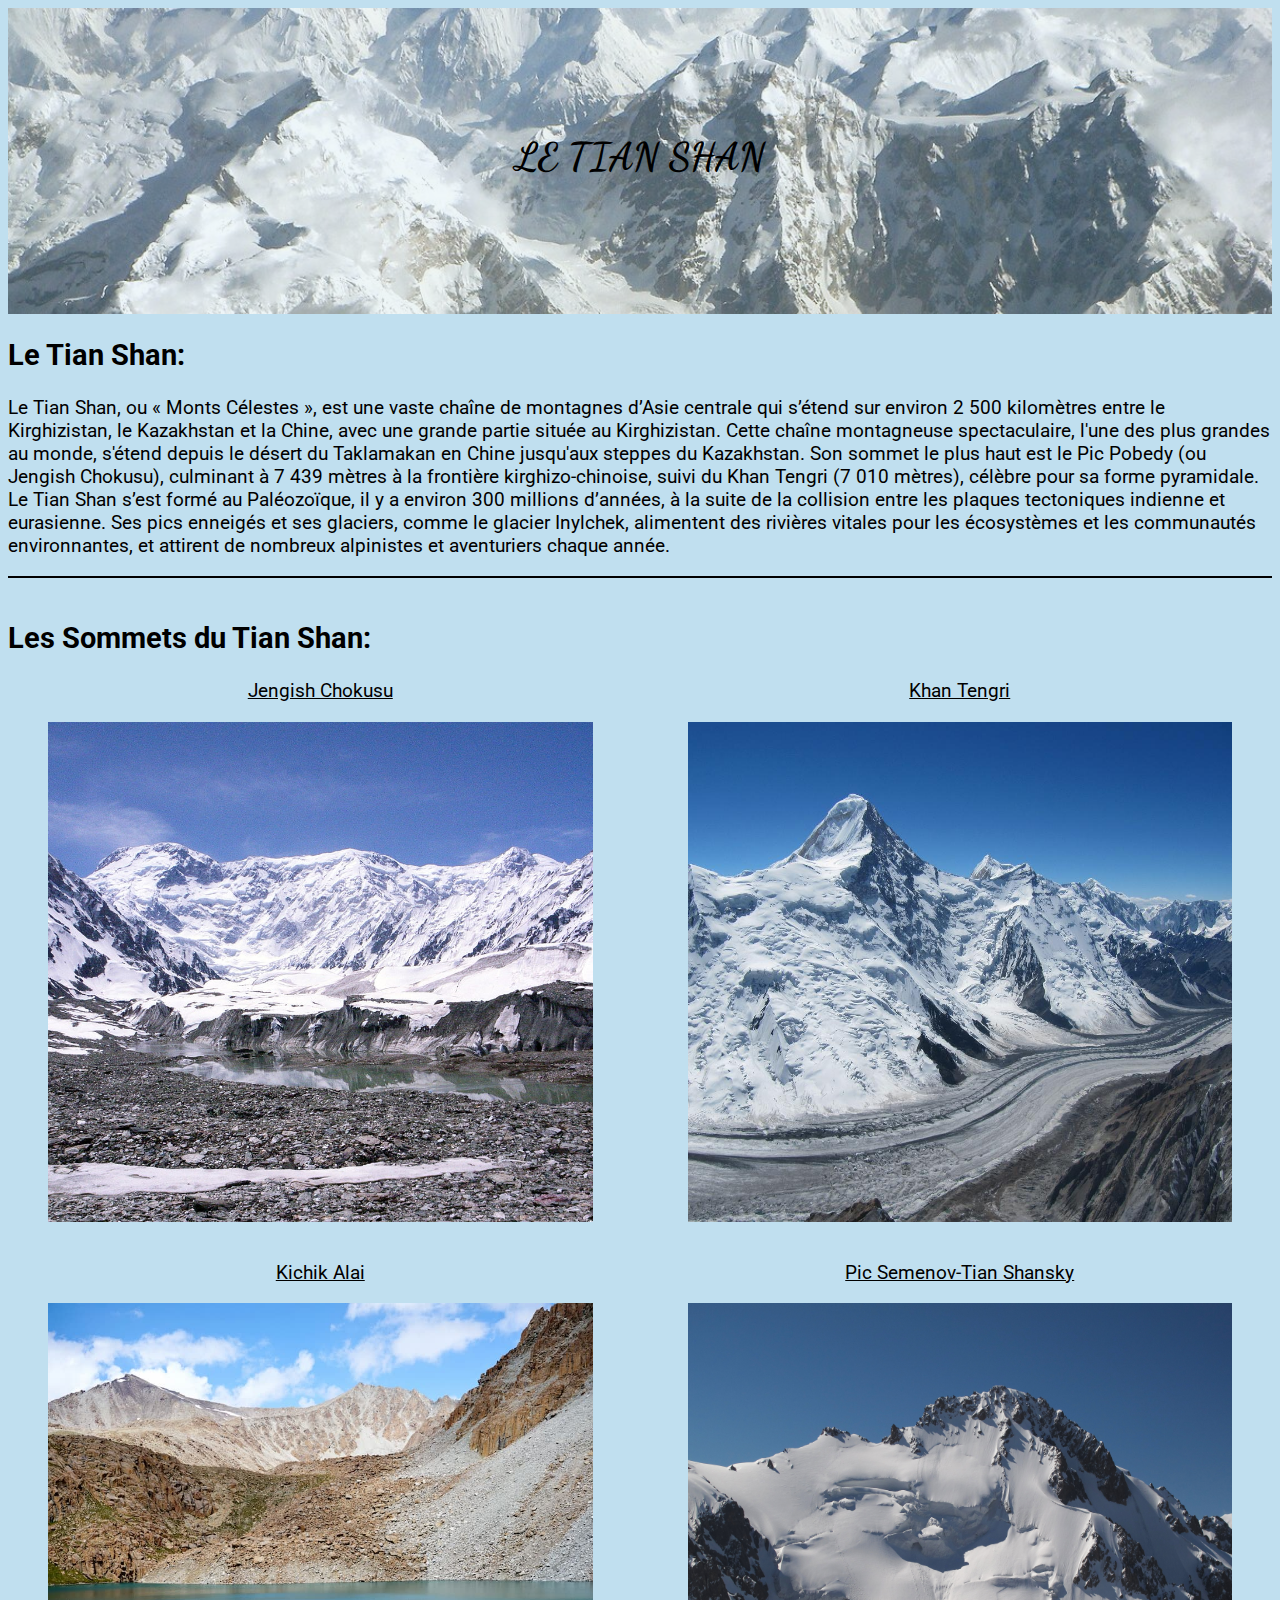
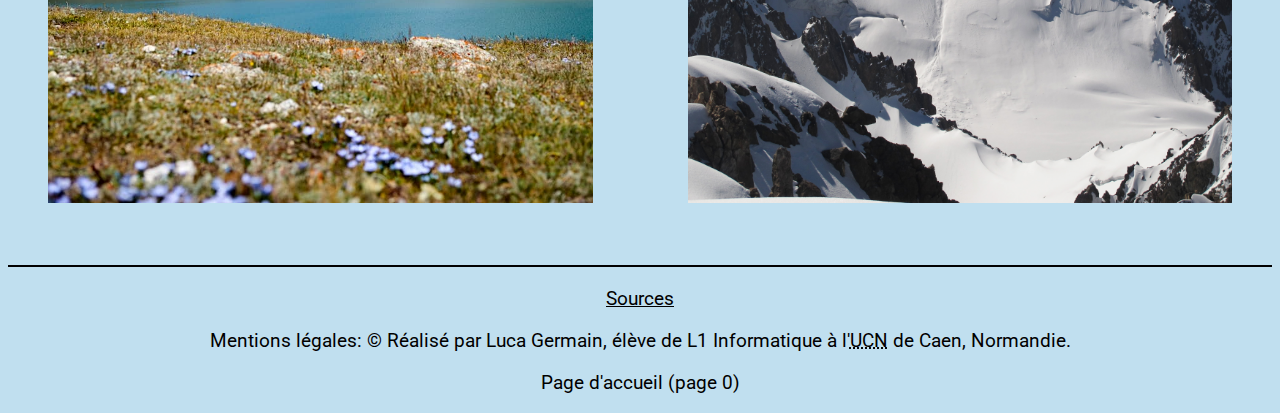
<file: index.html>
<!DOCTYPE html>
<html lang="fr">
<head>
  <meta charset="UTF-8">
  <title>Tian Shan</title>
  <link href="projet.CSS" rel="stylesheet">
  <meta name="author" content="germain242">
</head>

<body>  
    <header>
        <h1>LE TIAN SHAN</h1>
    </header>
    
    <main>
    <section>
        <h2>Le Tian Shan:</h2>
        <p>Le Tian Shan, ou « Monts Célestes », est une vaste chaîne de montagnes d’Asie centrale qui s’étend sur environ 2 500 kilomètres entre le Kirghizistan, le Kazakhstan et la Chine, avec une grande partie située au Kirghizistan. Cette chaîne montagneuse spectaculaire, l'une des plus grandes au monde, s'étend depuis le désert du Taklamakan en Chine jusqu'aux steppes du Kazakhstan. Son sommet le plus haut est le Pic Pobedy (ou Jengish Chokusu), culminant à 7 439 mètres à la frontière kirghizo-chinoise, suivi du Khan Tengri (7 010 mètres), célèbre pour sa forme pyramidale. Le Tian Shan s’est formé au Paléozoïque, il y a environ 300 millions d’années, à la suite de la collision entre les plaques tectoniques indienne et eurasienne. Ses pics enneigés et ses glaciers, comme le glacier Inylchek, alimentent des rivières vitales pour les écosystèmes et les communautés environnantes, et attirent de nombreux alpinistes et aventuriers chaque année.</p>
    </section>

    <section class="montagne">
        <h2>Les Sommets du Tian Shan: </h2>
        <ul>
            <li class="Jengish">
                <a href="pages/jengish.html">Jengish Chokusu
                <figure class="container">
                    <img src="Images/Jengish_Chokusu.jpeg" alt="Jengish Chokusu" class="image">
                    <figcaption class="overlay">
                        Le Jengish Chokusu (ou Pic Pobedy) est le point culminant de la chaîne du Tian Shan, atteignant 7 439 mètres. Situé à la frontière entre le Kirghizistan et la Chine, c'est le plus haut sommet du Tian Shan et le plus septentrional des sommets de plus de 7 000 mètres au monde. Sa traduction, « Montagne de la Victoire », souligne son importance dans la région. Découvert en 1943 et escaladé pour la première fois en 1956, il est réputé pour sa difficulté d’accès en raison des conditions météorologiques extrêmes et de la forte altitude.
                    </figcaption>
                </figure>
                </a>
            </li>

            <li class="Tengri">
                <a href="pages/Khan.html">Khan Tengri
                <figure class="container">
                    <img src="Images/Khan_Tengri.jpg" alt="Khan Tengri" class="image">
                    <figcaption class="overlay">
                        Le Khan Tengri, culminant à 7 010 mètres, est l'un des sommets les plus emblématiques de la chaîne du Tian Shan, partagé entre le Kirghizistan, le Kazakhstan, et la Chine. Ce sommet, surnommé la "Seigneur des Esprits" ou "Prince des Cieux," est célèbre pour sa forme pyramidale distincte et ses parois de marbre rouge qui réfléchissent la lumière du soleil, lui donnant une teinte spectaculaire au coucher du soleil. Considéré comme l'un des sommets les plus difficiles et techniques à gravir, il est prisé par les alpinistes chevronnés.
                    </figcaption>
                </figure>
                </a>
            </li>

            <li class="Kichick">
                <a href="pages/Kichik.html">Kichik Alai
                <figure class="container">
                    <img src="Images/KichickAlai.jpeg" alt="Kichik Alai" class="image">
                    <figcaption class="overlay">
                        Le Kichik-Alay (ou Petit-Alay) est une chaîne montagneuse située au sud du Kirghizistan, formant une sous-chaîne des monts Alay, qui se trouvent au nord de la frontière avec le Tadjikistan. Cette région est connue pour ses paysages spectaculaires, alternant vallées profondes et sommets escarpés, et elle sert de lien naturel entre la chaîne du Tian Shan et le massif du Pamir. Le Kichik-Alay est moins élevé que les chaînes voisines, mais son isolement et ses cols hauts en font une destination prisée pour le trekking et l’exploration, en particulier pour les amateurs de nature sauvage.
                    </figcaption>
                </figure>
                </a>
            </li>

            <li class="Semenov">
                <a href="pages/Semenov.html">Pic Semenov-Tian Shansky
                <figure class="container">
                    <img src="Images/Pic_Semenov_tian_shansky.jpeg" alt="Pic Semenov-Tian Shansky" class="image">
                    <figcaption class="overlay">
                        Le Pic Semenov est un sommet de la chaîne du Tian Shan, situé au Kirghizistan. Nommé en l'honneur de l'explorateur russe Piotr Semionov-Tian-Chanski, qui a grandement contribué à l'exploration de l'Asie centrale au XIXe siècle, ce pic symbolise l’héritage de l’exploration scientifique russe dans cette région reculée. Le Pic Semenov est moins célèbre que les sommets voisins comme le Pic Pobedy, mais il reste un objectif prisé pour les alpinistes en quête de défis dans le Tian Shan.
                    </figcaption>
                </figure>
                </a>
            </li>
        </ul>
    </section>
    </main>

    <footer>
        <a href="pages/Sources.html">Sources</a>
        <p>Mentions légales: © Réalisé par Luca Germain, élève de L1 Informatique à l'<abbr title="Université de Caen Normandie">UCN</abbr> de Caen, Normandie.</p>
        <p>Page d'accueil (page 0)</p>
    </footer>
</body>
</html>

<!-- Les sources sont : Encyclopedia Britanica, UIAA, GMBA, National Geographic, Central Asia Travel/Historical/Geography Resources -->
</file>
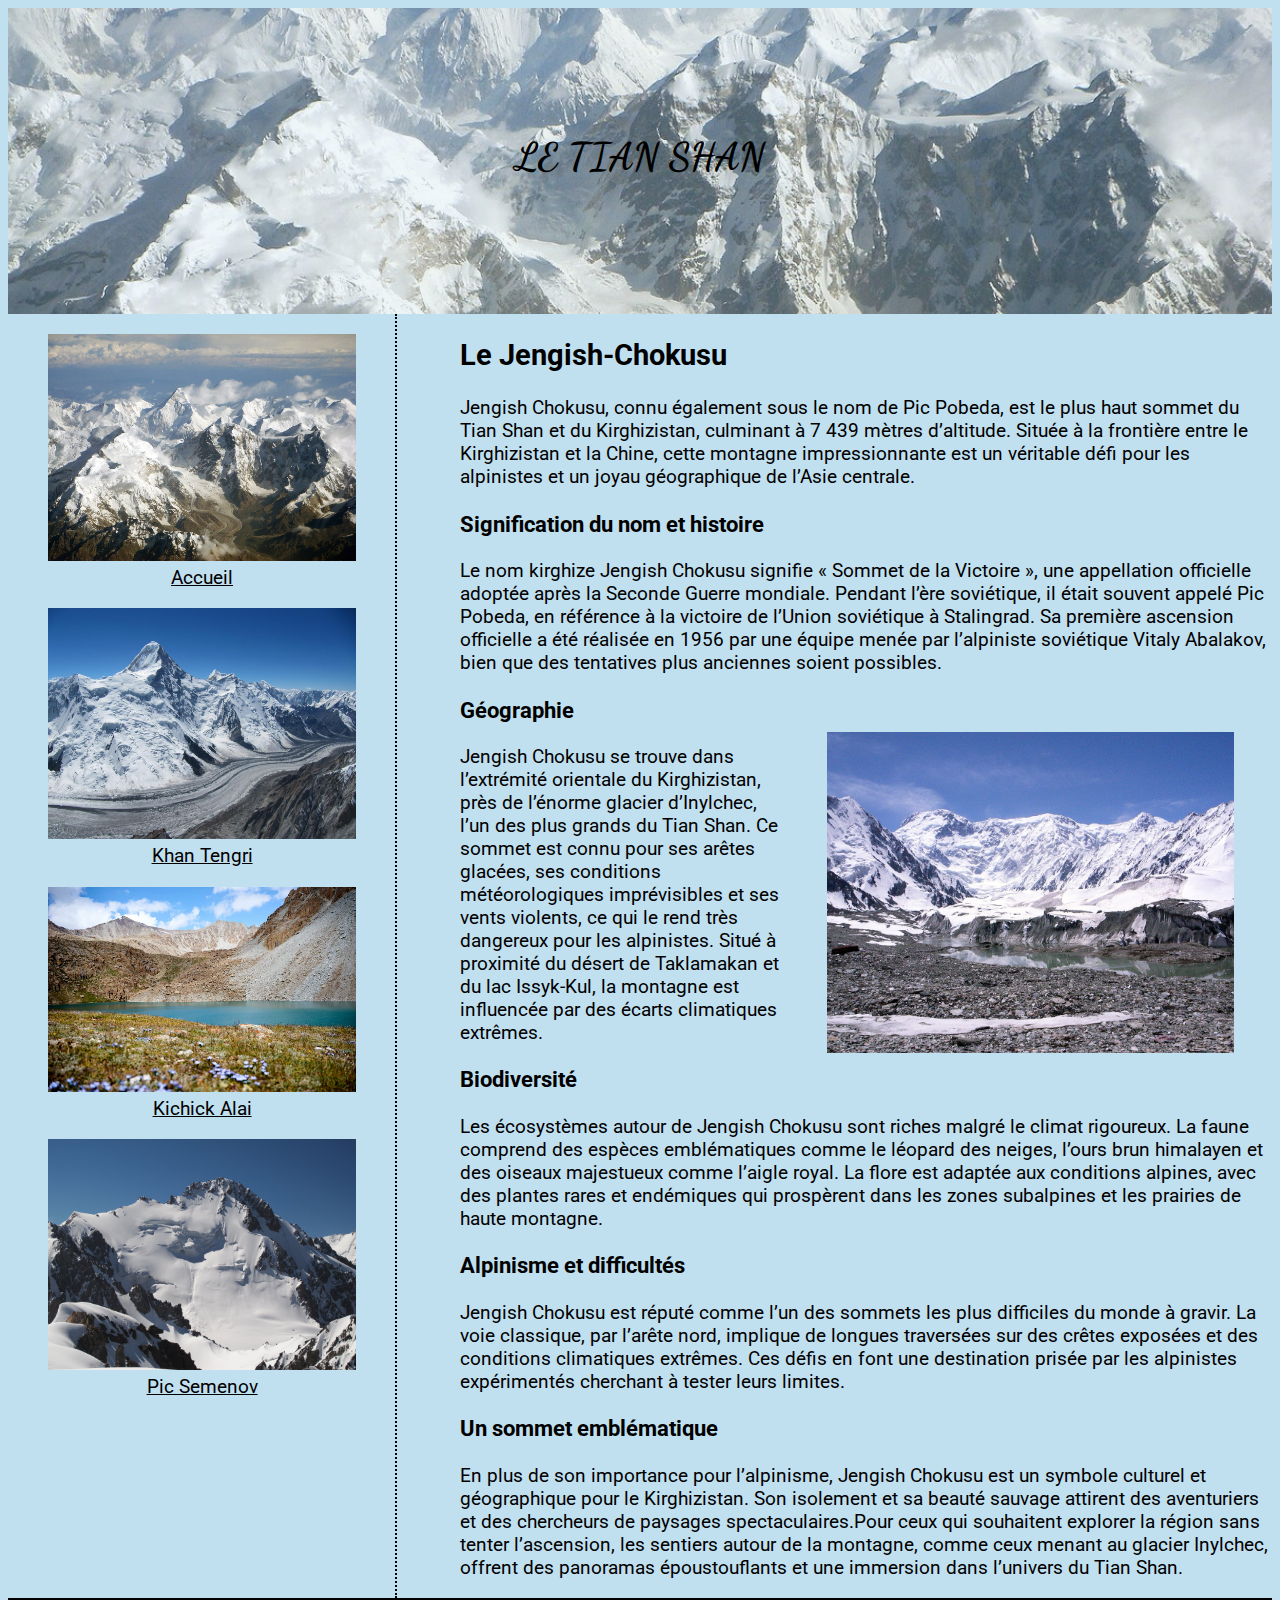
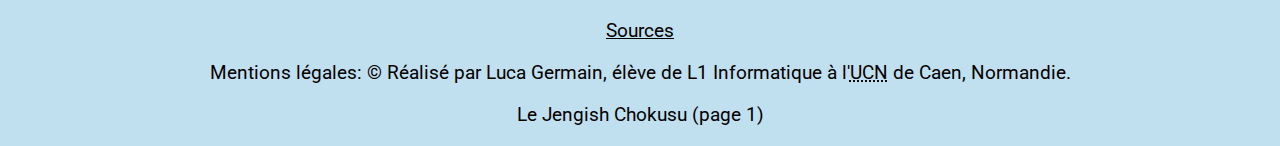
<file: pages/jengish.html>
<!DOCTYPE html>
<html lang="fr">
<head>
  <meta charset="UTF-8">
  <title>Tian Shan</title>
  <link href="../projet.CSS" rel="stylesheet">
  <meta name="author" content="germain242">
</head>
<body>
    <header>
        <h1>LE TIAN SHAN</h1>
    </header>
    <div class="pages">
        <nav class="menu">
            <ul>
                <li><a href="../index.html"><img src="../Images/banniere.jpeg" alt="Chaîne du Tian-Shan">Accueil</a></li>
                <li><a href="Khan.html"><img src="../Images/Khan_Tengri.jpg" alt="Khan Tengri">Khan Tengri</a></li>
                <li><a href="Kichik.html"><img src="../Images/KichickAlai.jpeg" alt="Kichik Alai">Kichick Alai</a></li>
                <li><a href="Semenov.html"><img src="../Images/Pic_Semenov_tian_shansky.jpeg" alt="Pic Semenov-Tian Shansky">Pic Semenov </a></li>
            </ul>
        </nav>
        <main class="content">
            <h2>Le Jengish-Chokusu</h2>
            <p>Jengish Chokusu, connu également sous le nom de Pic Pobeda, est le plus haut sommet du Tian Shan et du Kirghizistan, culminant à 7 439 mètres d’altitude. Située à la frontière entre le Kirghizistan et la Chine, cette montagne impressionnante est un véritable défi pour les alpinistes et un joyau géographique de l’Asie centrale.</p>
            <h3>Signification du nom et histoire</h3>
            <p>Le nom kirghize Jengish Chokusu signifie « Sommet de la Victoire », une appellation officielle adoptée après la Seconde Guerre mondiale. Pendant l’ère soviétique, il était souvent appelé Pic Pobeda, en référence à la victoire de l’Union soviétique à Stalingrad. Sa première ascension officielle a été réalisée en 1956 par une équipe menée par l’alpiniste soviétique Vitaly Abalakov, bien que des tentatives plus anciennes soient possibles​.</p>
            <img src="../Images/Jengish_Chokusu.jpeg" alt="Jengish-Chokusu">
            <h3>Géographie</h3>
            <p>Jengish Chokusu se trouve dans l’extrémité orientale du Kirghizistan, près de l’énorme glacier d’Inylchec, l’un des plus grands du Tian Shan. Ce sommet est connu pour ses arêtes glacées, ses conditions météorologiques imprévisibles et ses vents violents, ce qui le rend très dangereux pour les alpinistes. Situé à proximité du désert de Taklamakan et du lac Issyk-Kul, la montagne est influencée par des écarts climatiques extrêmes.</p>
            <h3>Biodiversité</h3>
            <p>Les écosystèmes autour de Jengish Chokusu sont riches malgré le climat rigoureux. La faune comprend des espèces emblématiques comme le léopard des neiges, l’ours brun himalayen et des oiseaux majestueux comme l’aigle royal. La flore est adaptée aux conditions alpines, avec des plantes rares et endémiques qui prospèrent dans les zones subalpines et les prairies de haute montagne.</p>
            <h3>Alpinisme et difficultés</h3>
            <p>Jengish Chokusu est réputé comme l’un des sommets les plus difficiles du monde à gravir. La voie classique, par l’arête nord, implique de longues traversées sur des crêtes exposées et des conditions climatiques extrêmes. Ces défis en font une destination prisée par les alpinistes expérimentés cherchant à tester leurs limites.</p>
            <h3>Un sommet emblématique</h3>
            <p>En plus de son importance pour l’alpinisme, Jengish Chokusu est un symbole culturel et géographique pour le Kirghizistan. Son isolement et sa beauté sauvage attirent des aventuriers et des chercheurs de paysages spectaculaires.Pour ceux qui souhaitent explorer la région sans tenter l’ascension, les sentiers autour de la montagne, comme ceux menant au glacier Inylchec, offrent des panoramas époustouflants et une immersion dans l’univers du Tian Shan​.</p>
        </main>
    </div>

    <footer>
        <a href="Sources.html">Sources</a>
        <p>Mentions légales: © Réalisé par Luca Germain, élève de L1 Informatique à l'<abbr title="Université de Caen Normandie">UCN</abbr> de Caen, Normandie.</p>
        <p>Le Jengish Chokusu (page 1)</p>
    </footer>
</body>
</html>
</file>
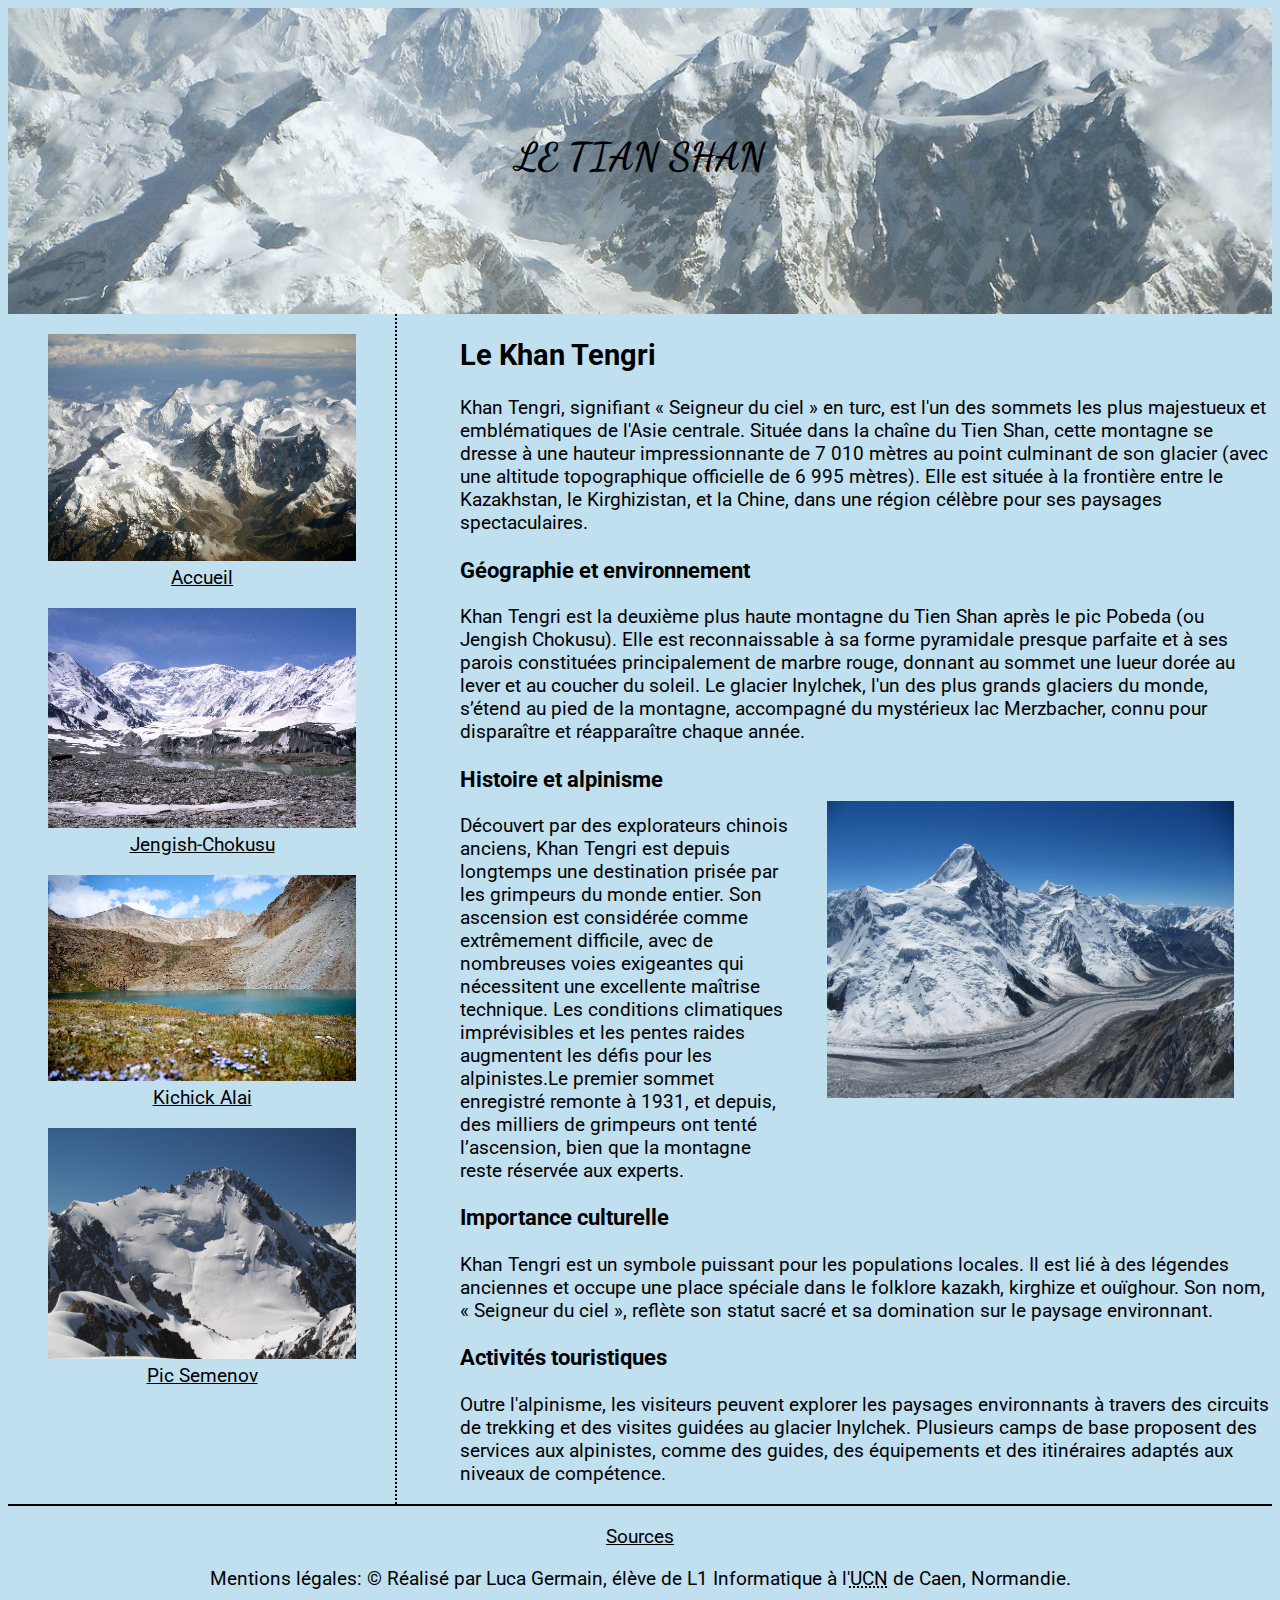
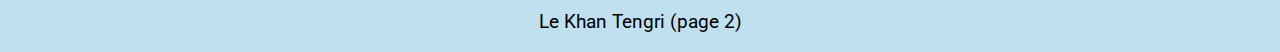
<file: pages/Khan.html>
<!DOCTYPE html>
<html lang="fr">
<head>
  <meta charset="UTF-8">
  <title>Tian Shan</title>
  <link href="../projet.CSS" rel="stylesheet">
  <meta name="author" content="germain242">
</head>
<body>
    <header>
        <h1>LE TIAN SHAN</h1>
    </header>
    <div class="pages">
        <nav class="menu">
            <ul>
                <li><a href="../index.html"><img src="../Images/banniere.jpeg" alt="Chaîne du Tian-Shan">Accueil</a></li>
                <li><a href="jengish.html"><img src="../Images/Jengish_Chokusu.jpeg" alt="Jengish-Chokusu">Jengish-Chokusu</a></li>
                <li><a href="Kichik.html"><img src="../Images/KichickAlai.jpeg" alt="Kichik Alai">Kichick Alai</a></li>
                <li><a href="Semenov.html"><img src="../Images/Pic_Semenov_tian_shansky.jpeg" alt="Pic Semenov-Tian Shansky">Pic Semenov</a></li>
            </ul>
        </nav>
        <main class="content">
            <h2>Le Khan Tengri</h2>
            <p>Khan Tengri, signifiant « Seigneur du ciel » en turc, est l'un des sommets les plus majestueux et emblématiques de l'Asie centrale. Située dans la chaîne du Tien Shan, cette montagne se dresse à une hauteur impressionnante de 7 010 mètres au point culminant de son glacier (avec une altitude topographique officielle de 6 995 mètres). Elle est située à la frontière entre le Kazakhstan, le Kirghizistan, et la Chine, dans une région célèbre pour ses paysages spectaculaires.</p>
            <h3>Géographie et environnement</h3>
            <p>Khan Tengri est la deuxième plus haute montagne du Tien Shan après le pic Pobeda (ou Jengish Chokusu). Elle est reconnaissable à sa forme pyramidale presque parfaite et à ses parois constituées principalement de marbre rouge, donnant au sommet une lueur dorée au lever et au coucher du soleil. Le glacier Inylchek, l'un des plus grands glaciers du monde, s’étend au pied de la montagne, accompagné du mystérieux lac Merzbacher, connu pour disparaître et réapparaître chaque année.</p>
             <img src="../Images/Khan_Tengri.jpg" alt="Khan Tengri">
            <h3>Histoire et alpinisme</h3>
            <p>Découvert par des explorateurs chinois anciens, Khan Tengri est depuis longtemps une destination prisée par les grimpeurs du monde entier. Son ascension est considérée comme extrêmement difficile, avec de nombreuses voies exigeantes qui nécessitent une excellente maîtrise technique. Les conditions climatiques imprévisibles et les pentes raides augmentent les défis pour les alpinistes.Le premier sommet enregistré remonte à 1931, et depuis, des milliers de grimpeurs ont tenté l’ascension, bien que la montagne reste réservée aux experts.</p>
            <h3>Importance culturelle</h3>
            <p>Khan Tengri est un symbole puissant pour les populations locales. Il est lié à des légendes anciennes et occupe une place spéciale dans le folklore kazakh, kirghize et ouïghour. Son nom, « Seigneur du ciel », reflète son statut sacré et sa domination sur le paysage environnant.</p>
            <h3>Activités touristiques</h3>
            <p>Outre l'alpinisme, les visiteurs peuvent explorer les paysages environnants à travers des circuits de trekking et des visites guidées au glacier Inylchek. Plusieurs camps de base proposent des services aux alpinistes, comme des guides, des équipements et des itinéraires adaptés aux niveaux de compétence.</p>
        </main>
    </div>
    <footer>
        <a href="Sources.html">Sources</a>
        <p>Mentions légales: © Réalisé par Luca Germain, élève de L1 Informatique à l'<abbr title="Université de Caen Normandie">UCN</abbr> de Caen, Normandie.</p>
        <p>Le Khan Tengri (page 2)</p>
    </footer>
</body>
</html>
</file>
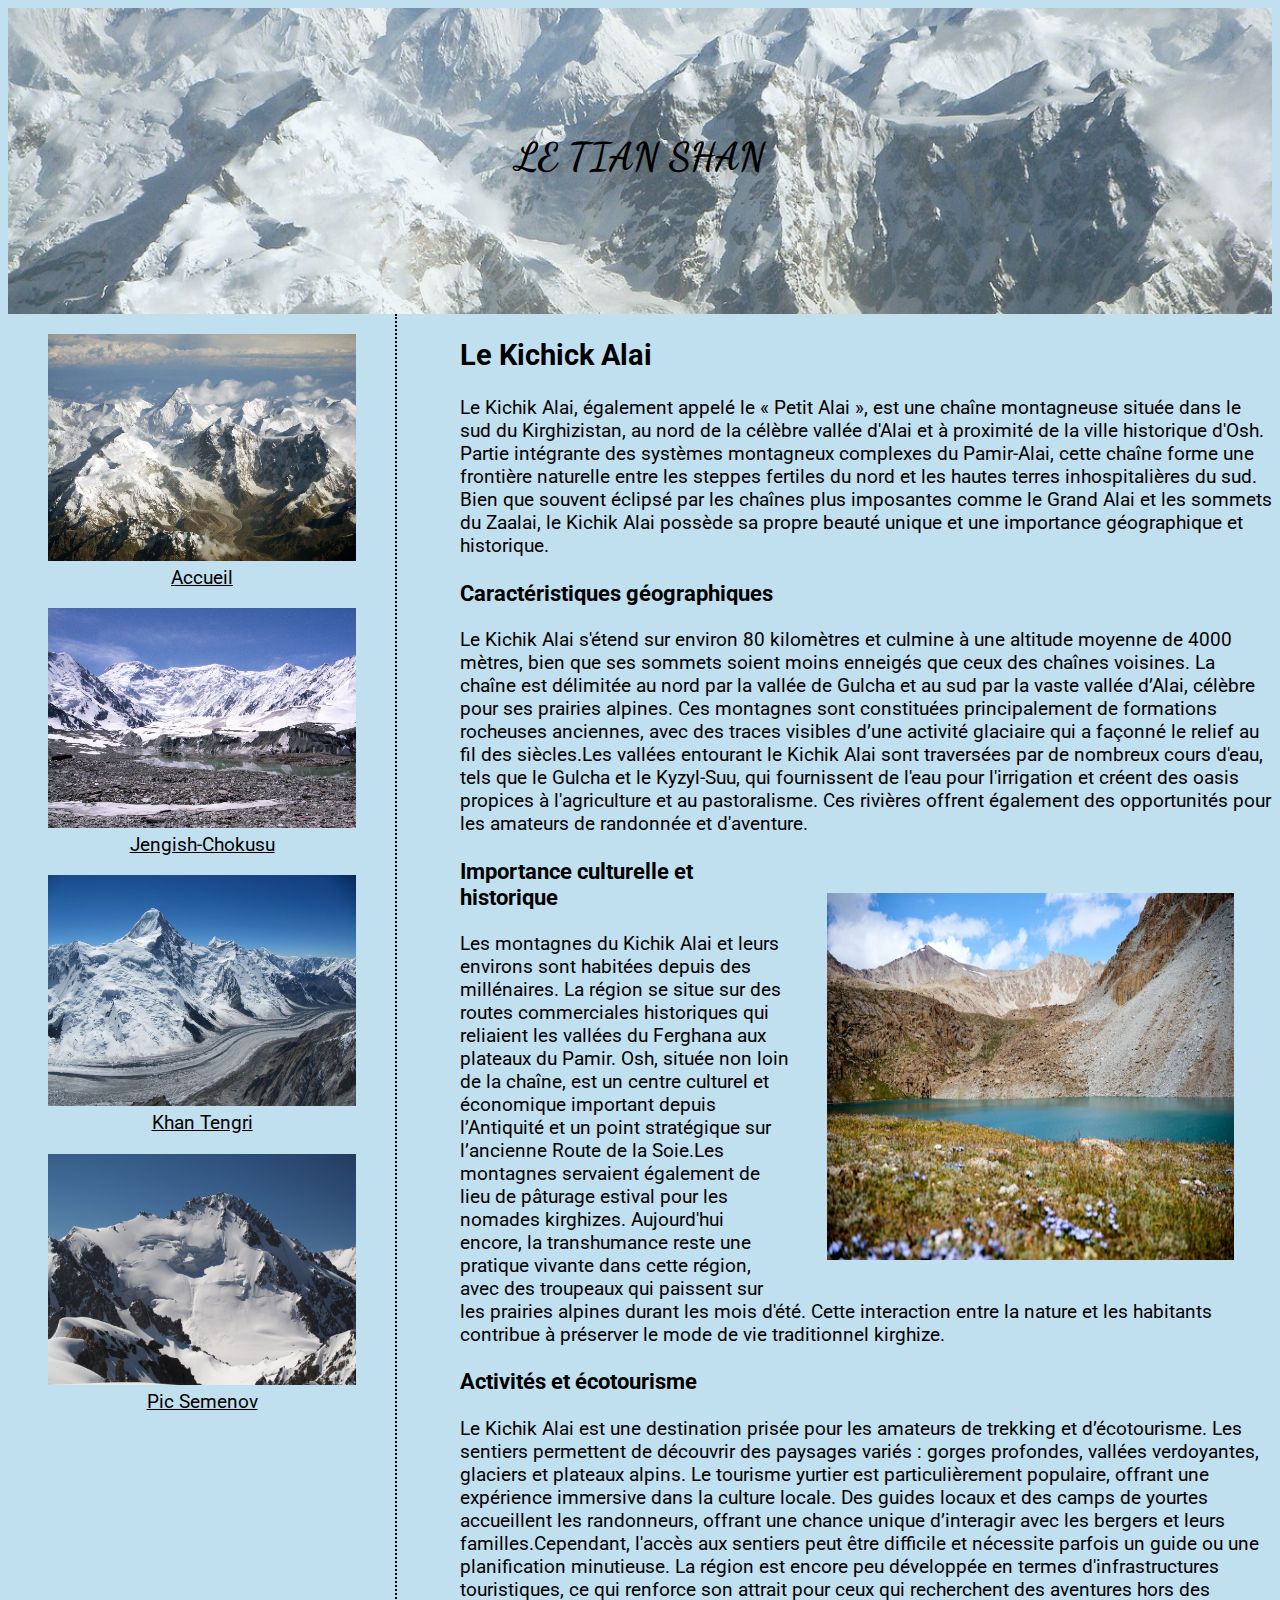
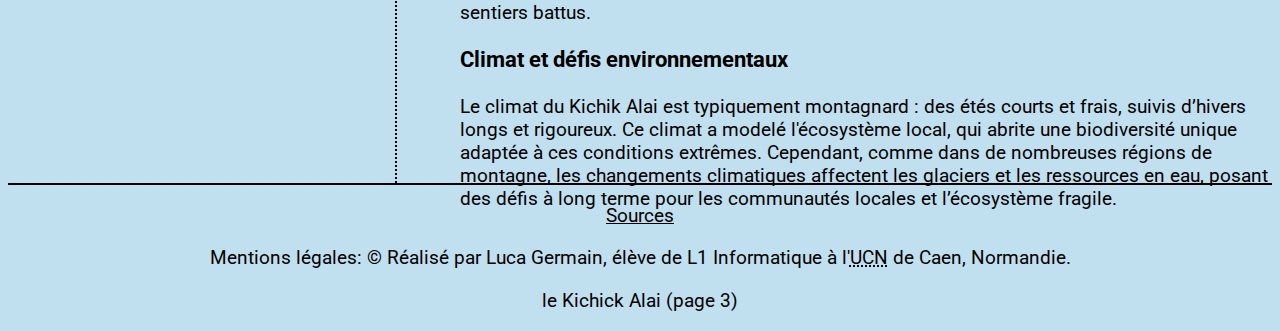
<file: pages/Kichik.html>
<!DOCTYPE html>
<html lang="fr">
<head>
  <meta charset="UTF-8">
  <title>Tian Shan</title>
  <link href="../projet.CSS" rel="stylesheet">
  <meta name="author" content="germain242">
</head>
<body>
    <header>
        <h1>LE TIAN SHAN</h1>
    </header>
    <div class="pages">
        <nav class="menu">
            <ul>
                <li><a href="../index.html"><img src="../Images/banniere.jpeg" alt="Chaîne du Tian-Shan">Accueil</a></li>
                <li><a href="jengish.html"><img src="../Images/Jengish_Chokusu.jpeg" alt="Jengish-Chokusu">Jengish-Chokusu</a></li>
                <li><a href="Khan.html"><img src="../Images/Khan_Tengri.jpg" alt="Kichik Alai">Khan Tengri</a></li>
                <li><a href="Semenov.html"><img src="../Images/Pic_Semenov_tian_shansky.jpeg" alt="Pic Semenov-Tian Shansky">Pic Semenov</a></li>
            </ul>
        </nav>
        <main class="content">
            <h2>Le Kichick Alai</h2>
            <p>Le Kichik Alai, également appelé le « Petit Alai », est une chaîne montagneuse située dans le sud du Kirghizistan, au nord de la célèbre vallée d'Alai et à proximité de la ville historique d'Osh. Partie intégrante des systèmes montagneux complexes du Pamir-Alai, cette chaîne forme une frontière naturelle entre les steppes fertiles du nord et les hautes terres inhospitalières du sud. Bien que souvent éclipsé par les chaînes plus imposantes comme le Grand Alai et les sommets du Zaalai, le Kichik Alai possède sa propre beauté unique et une importance géographique et historique.</p>
            <h3>Caractéristiques géographiques</h3>
            <p>Le Kichik Alai s'étend sur environ 80 kilomètres et culmine à une altitude moyenne de 4000 mètres, bien que ses sommets soient moins enneigés que ceux des chaînes voisines. La chaîne est délimitée au nord par la vallée de Gulcha et au sud par la vaste vallée d’Alai, célèbre pour ses prairies alpines. Ces montagnes sont constituées principalement de formations rocheuses anciennes, avec des traces visibles d’une activité glaciaire qui a façonné le relief au fil des siècles.Les vallées entourant le Kichik Alai sont traversées par de nombreux cours d'eau, tels que le Gulcha et le Kyzyl-Suu, qui fournissent de l'eau pour l'irrigation et créent des oasis propices à l'agriculture et au pastoralisme. Ces rivières offrent également des opportunités pour les amateurs de randonnée et d'aventure.</p>
            <img src="../Images/KichickAlai.jpeg" alt="Kichick Alai">
            <h3>Importance culturelle et historique</h3>
            <p>Les montagnes du Kichik Alai et leurs environs sont habitées depuis des millénaires. La région se situe sur des routes commerciales historiques qui reliaient les vallées du Ferghana aux plateaux du Pamir. Osh, située non loin de la chaîne, est un centre culturel et économique important depuis l’Antiquité et un point stratégique sur l’ancienne Route de la Soie.Les montagnes servaient également de lieu de pâturage estival pour les nomades kirghizes. Aujourd'hui encore, la transhumance reste une pratique vivante dans cette région, avec des troupeaux qui paissent sur les prairies alpines durant les mois d'été. Cette interaction entre la nature et les habitants contribue à préserver le mode de vie traditionnel kirghize.</p>
            <h3>Activités et écotourisme</h3>
            <p>Le Kichik Alai est une destination prisée pour les amateurs de trekking et d’écotourisme. Les sentiers permettent de découvrir des paysages variés : gorges profondes, vallées verdoyantes, glaciers et plateaux alpins. Le tourisme yurtier est particulièrement populaire, offrant une expérience immersive dans la culture locale. Des guides locaux et des camps de yourtes accueillent les randonneurs, offrant une chance unique d’interagir avec les bergers et leurs familles.Cependant, l'accès aux sentiers peut être difficile et nécessite parfois un guide ou une planification minutieuse. La région est encore peu développée en termes d'infrastructures touristiques, ce qui renforce son attrait pour ceux qui recherchent des aventures hors des sentiers battus​.</p>
            <h3>Climat et défis environnementaux</h3>
            <p>Le climat du Kichik Alai est typiquement montagnard : des étés courts et frais, suivis d’hivers longs et rigoureux. Ce climat a modelé l'écosystème local, qui abrite une biodiversité unique adaptée à ces conditions extrêmes. Cependant, comme dans de nombreuses régions de montagne, les changements climatiques affectent les glaciers et les ressources en eau, posant des défis à long terme pour les communautés locales et l’écosystème fragile.</p>
        </main>
    </div>
    <footer>
        <a href="Sources.html">Sources</a>
        <p>Mentions légales: © Réalisé par Luca Germain, élève de L1 Informatique à l'<abbr title="Université de Caen Normandie">UCN</abbr> de Caen, Normandie.</p>
        <p>le Kichick Alai (page 3)</p>
    </footer>
</body>
</html>
</file>
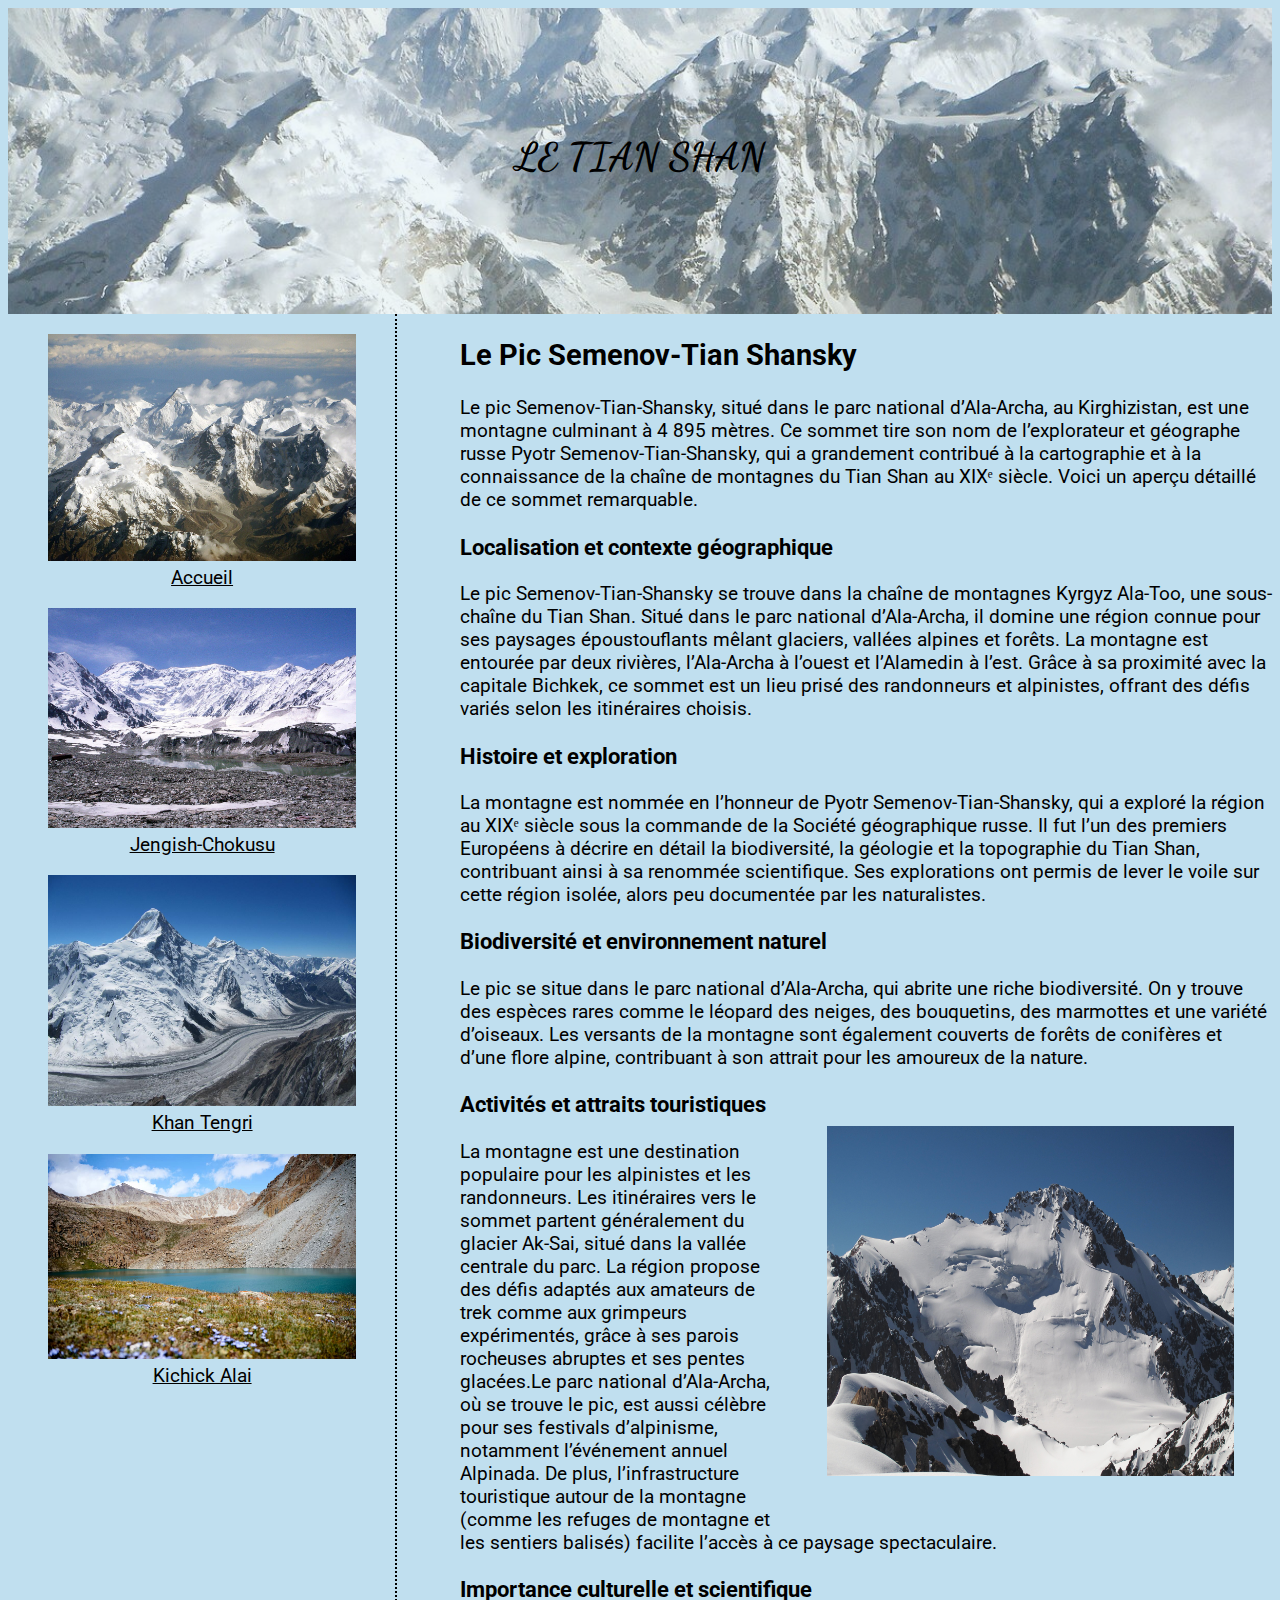
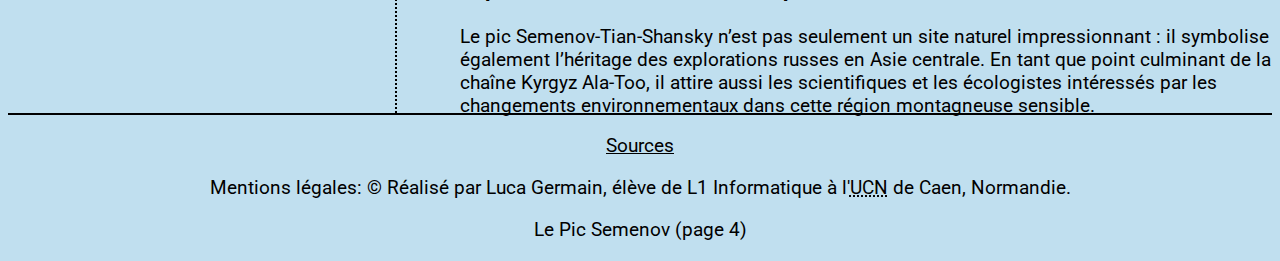
<file: pages/Semenov.html>
<!DOCTYPE html>
<html lang="fr">
<head>
  <meta charset="UTF-8">
  <title>Tian Shan</title>
  <link href="../projet.CSS" rel="stylesheet">
  <meta name="author" content="germain242">
</head>
<body>
    <header>
        <h1>LE TIAN SHAN</h1>
    </header>
    <div class="pages">
        <nav class="menu">
            <ul>
                <li><a href="../index.html"><img src="../Images/banniere.jpeg" alt="Chaîne du Tian-Shan">Accueil</a></li>
                <li><a href="jengish.html"><img src="../Images/Jengish_Chokusu.jpeg" alt="Jengish-Chokusu">Jengish-Chokusu</a></li>    
                <li><a href="Khan.html"><img src="../Images/Khan_Tengri.jpg" alt="Kichik Alai">Khan Tengri</a></li>
                <li><a href="Kichik.html"><img src="../Images/KichickAlai.jpeg" alt="Pic Semenov-Tian Shansky">Kichick Alai</a></li>
            </ul>
        </nav>
        <main class="content">  
            <h2>Le Pic Semenov-Tian Shansky</h2>

            <p>Le pic Semenov-Tian-Shansky, situé dans le parc national d’Ala-Archa, au Kirghizistan, est une montagne culminant à 4 895 mètres. Ce sommet tire son nom de l’explorateur et géographe russe Pyotr Semenov-Tian-Shansky, qui a grandement contribué à la cartographie et à la connaissance de la chaîne de montagnes du Tian Shan au XIXᵉ siècle. Voici un aperçu détaillé de ce sommet remarquable.</p>
            <h3>Localisation et contexte géographique</h3>
            <p>Le pic Semenov-Tian-Shansky se trouve dans la chaîne de montagnes Kyrgyz Ala-Too, une sous-chaîne du Tian Shan. Situé dans le parc national d’Ala-Archa, il domine une région connue pour ses paysages époustouflants mêlant glaciers, vallées alpines et forêts. La montagne est entourée par deux rivières, l’Ala-Archa à l’ouest et l’Alamedin à l’est. Grâce à sa proximité avec la capitale Bichkek, ce sommet est un lieu prisé des randonneurs et alpinistes, offrant des défis variés selon les itinéraires choisis.</p>
            <h3>Histoire et exploration</h3>
            <p>La montagne est nommée en l’honneur de Pyotr Semenov-Tian-Shansky, qui a exploré la région au XIXᵉ siècle sous la commande de la Société géographique russe. Il fut l’un des premiers Européens à décrire en détail la biodiversité, la géologie et la topographie du Tian Shan, contribuant ainsi à sa renommée scientifique. Ses explorations ont permis de lever le voile sur cette région isolée, alors peu documentée par les naturalistes.</p>
            <h3>Biodiversité et environnement naturel</h3>
            <p>Le pic se situe dans le parc national d’Ala-Archa, qui abrite une riche biodiversité. On y trouve des espèces rares comme le léopard des neiges, des bouquetins, des marmottes et une variété d’oiseaux. Les versants de la montagne sont également couverts de forêts de conifères et d’une flore alpine, contribuant à son attrait pour les amoureux de la nature.</p>
            <img src="../Images/Pic_Semenov_tian_shansky.jpeg" alt="Pic Semenov">
            <h3>Activités et attraits touristiques</h3>
            <p>La montagne est une destination populaire pour les alpinistes et les randonneurs. Les itinéraires vers le sommet partent généralement du glacier Ak-Sai, situé dans la vallée centrale du parc. La région propose des défis adaptés aux amateurs de trek comme aux grimpeurs expérimentés, grâce à ses parois rocheuses abruptes et ses pentes glacées.Le parc national d’Ala-Archa, où se trouve le pic, est aussi célèbre pour ses festivals d’alpinisme, notamment l’événement annuel Alpinada. De plus, l’infrastructure touristique autour de la montagne (comme les refuges de montagne et les sentiers balisés) facilite l’accès à ce paysage spectaculaire.</p>
            <h3>Importance culturelle et scientifique</h3>
            <p>Le pic Semenov-Tian-Shansky n’est pas seulement un site naturel impressionnant : il symbolise également l’héritage des explorations russes en Asie centrale. En tant que point culminant de la chaîne Kyrgyz Ala-Too, il attire aussi les scientifiques et les écologistes intéressés par les changements environnementaux dans cette région montagneuse sensible.</p>
        </main>
        </div>
    <footer>
        <a href="Sources.html">Sources</a>
        <p>Mentions légales: © Réalisé par Luca Germain, élève de L1 Informatique à l'<abbr title="Université de Caen Normandie">UCN</abbr> de Caen, Normandie.</p>
        <p>Le Pic Semenov (page 4)</p>
    </footer>
</body>
</html>
</file>
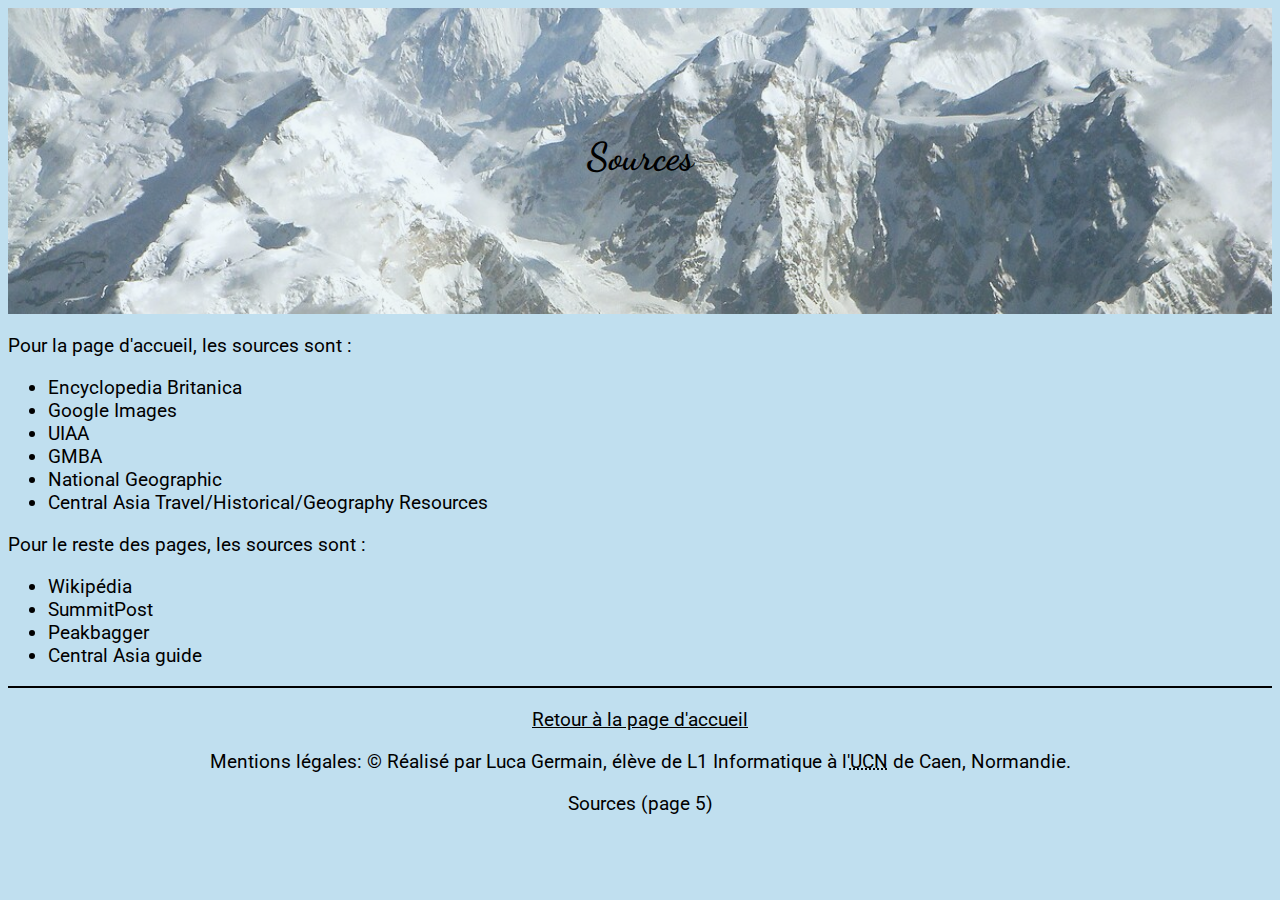
<file: pages/Sources.html>
<!DOCTYPE html>
<html lang="fr">
<head>
  <meta charset="UTF-8">
  <title>Tian Shan</title>
  <link href="../projet.CSS" rel="stylesheet">
  <meta name="author" content="germain242">
</head>
<body>
<header>
    <h1>Sources</h1>
</header>
<main>
    <p>Pour la page d'accueil, les sources sont :</p>
    <ul>
        <li>Encyclopedia Britanica</li>
        <li>Google Images</li>
        <li>UIAA</li>
        <li>GMBA</li>
        <li>National Geographic</li>
        <li>Central Asia Travel/Historical/Geography Resources</li>
    </ul>
    <p>Pour le reste des pages, les sources sont : </p>
    <ul>
        <li>Wikipédia</li>
        <li>SummitPost</li>
        <li>Peakbagger</li>
        <li>Central Asia guide</li>
    </ul>
</main>
<footer>
    <a href="../index.html">Retour à la page d'accueil</a>
    <p>Mentions légales: © Réalisé par Luca Germain, élève de L1 Informatique à l'<abbr title="Université de Caen Normandie">UCN</abbr> de Caen, Normandie.</p>
    <p>Sources (page 5)</p>
</footer>
</body>
</html>
</file>
<file: projet.CSS>
@font-face {
    font-family: dancing;
    src: url(Dancing_Script/DancingScript-VariableFont_wght.ttf);
}

@font-face {
    font-family: roboto;
    src: url(Dancing_Script,Roboto/Roboto/Roboto-VariableFont_wdth\,wght.ttf)
}


body {
    background-color: #C0DFEF;
    font-size: 1.2em;
    font-family: roboto;
}

a{color: black;}

/* Bannière */

h1 {
    font-family: dancing;
    position: relative;
    padding-top: 10%;
    text-align: center;
    background-size: cover;       
    background-position: center;  
    height: 20vh;                
    margin: 0; 

}

h1::before {
    content: '';
    position: absolute;
    top: 0;
    left: 0;
    width: 100%;
    height: 100%;
    background-image: url(Images/banniere.jpeg);
    background-size: cover;
    background-position: center;
    opacity: 0.75; 
    z-index: -1; 
}

/* Espace de liens dans la page d'accueil */

.montagne{
    border-top: 2px solid black;
    padding-top: 1em;
    padding-bottom: 1em;
}

.montagne ul {
    display: grid;
    list-style: none;
    grid-template-columns: 1fr 1fr;
    gap: 15px;
    padding: 0;
}

.montagne li {
    text-align: center;
}

/* Menu et agancement des pages supplémentaires*/

.pages{display: flex;}

    /* Partie sur le menu nav */

.menu{
    width: 30%;
    margin-right: 5%;
    border-right: dotted 2px black;
    padding-right: 2em;
}

.menu img{
    width: 100%;
    height: 33%;
}

.menu ul{
    list-style-type: none;
}

.menu li{text-align: center; margin-bottom: 1em;}


    /* Partie sur le main */

.content{width: 70%;}

.content img {
    float: right;
    padding: 2em;
    width: 50%;
    height: 25%;
}


/* Effet sur les images de la page d'accueil */

.container {
    position: relative;
    overflow: hidden;
}

.image {
    width: 100%;
    height: 500px;
    object-fit: cover;
    transition: filter 3s;
}

.overlay {
    position: absolute;
    top: 0;
    left: 0;
    right: 0;
    bottom: 0;
    background: rgba(0, 0, 0, 0.5);
    display: flex;
    justify-content: center;
    align-items: center;
    opacity: 0; 
    transition: opacity 0.5s;
    color: white;
    padding: 15%;
}

.container:hover .image {
    filter: blur(5px);
}

.container:hover .overlay {
    opacity: 1;
}

/* Pied de la page */

footer {
    text-align: center;
    border-top: 2px solid black;
    padding-top: 1em;
}
</file>
